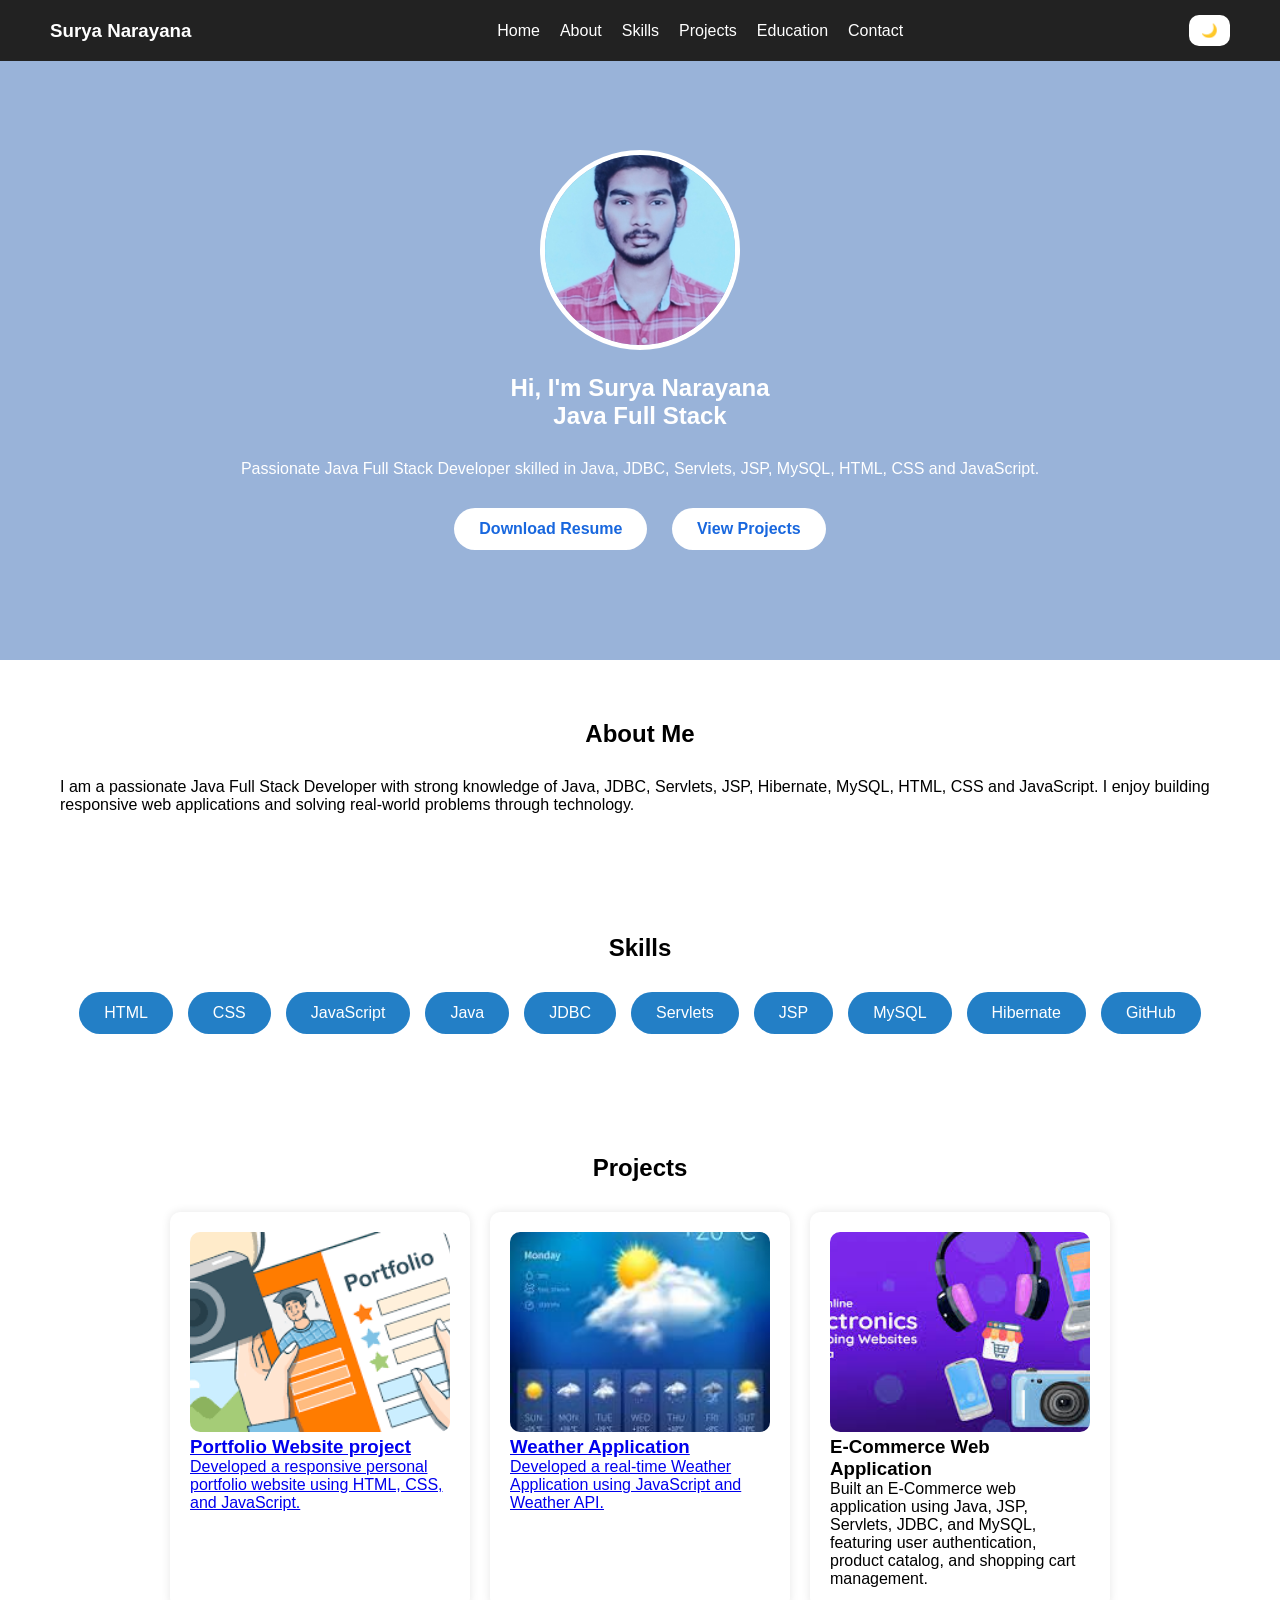
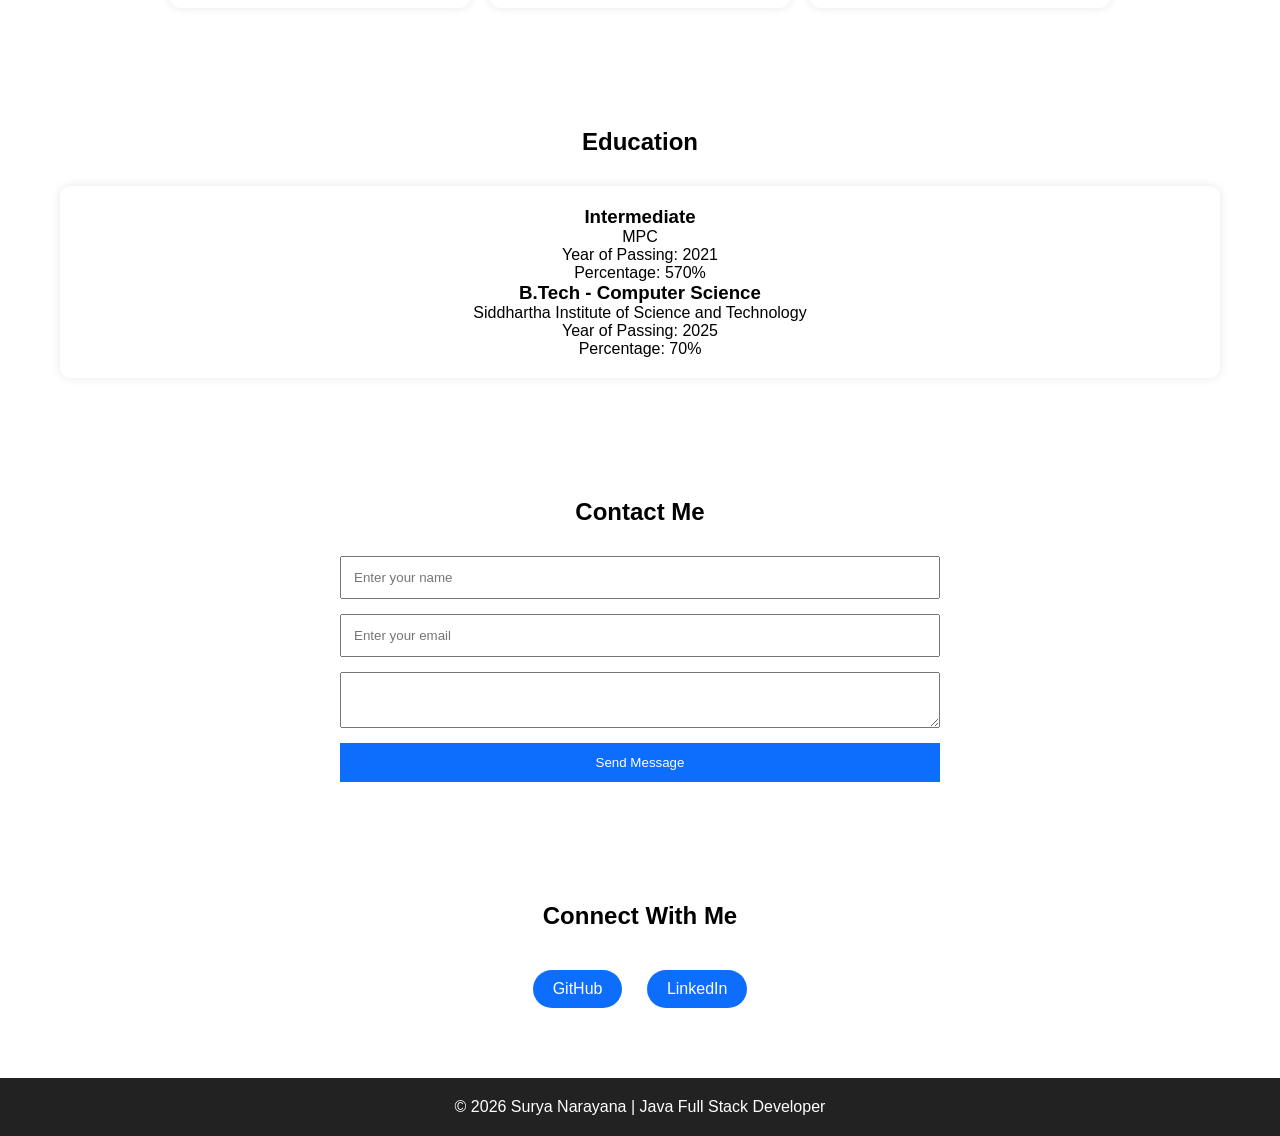
<file: index.html>
<!DOCTYPE html>
<html lang="en">
<head>
    <meta charset="UTF-8">
    <meta name="viewport" content="width=device-width, initial-scale=1.0">
    <title>Surya Narayana | Java Full Stack Developer</title>

    <link rel="stylesheet" href="style.css">
</head>
<body>

    <!-- Navigation -->

    <header>
        <nav>
            <h3 class="logo">Surya Narayana</h3>

            <ul>
                <li><a href="#home">Home</a></li>
                <li><a href="#about">About</a></li>
                <li><a href="#skills">Skills</a></li>
                <li><a href="#projects">Projects</a></li>
                <li><a href="#education">Education</a></li>
                <li><a href="#contact">Contact</a></li>
            </ul>

            <button id="themeBtn">🌙</button>
        </nav>
    </header>

    <!-- Hero Section -->

    <section id="home" class="hero">

        <img src="surya.jpg"
             alt="Profile Photo"
             class="profile-pic">

        <h1>Hi, I'm Surya Narayana</h1>

        <h2 id="typing"></h2>

        <p>
            Passionate Java Full Stack Developer skilled in Java,
            JDBC, Servlets, JSP, MySQL, HTML, CSS and JavaScript.
        </p>

        <div class="hero-buttons">

            <a href="surya.pdf"
               download
               class="btn">
               Download Resume
            </a>

            <a href="#projects"
               class="btn">
               View Projects
            </a>

        </div>

    </section>

    <!-- About -->

    <section id="about">

        <h2>About Me</h2>

        <p>
            I am a passionate Java Full Stack Developer with strong
            knowledge of Java, JDBC, Servlets, JSP, Hibernate,
            MySQL, HTML, CSS and JavaScript.

            I enjoy building responsive web applications and
            solving real-world problems through technology.
        </p>

    </section>

    <!-- Skills -->

    <section id="skills">

        <h2>Skills</h2>

        <div class="skills-container">

            <div class="skill">HTML</div>
            <div class="skill">CSS</div>
            <div class="skill">JavaScript</div> 
            <div class="skill">Java</div>
            <div class="skill">JDBC</div>
            <div class="skill">Servlets</div>
            <div class="skill">JSP</div>
            <div class="skill">MySQL</div>
            <div class="skill">Hibernate</div>
            <div class="skill">GitHub</div>

        </div>

    </section>

    <!-- Projects -->

    <section id="projects">

        <h2>Projects</h2>

        <div class="project-container">
            
            <div class="project-card">
                <a href ="https://suryanarayanat.github.io/Portfolio-/">
                <img src="portfolio.png" alt="Student Management">

                <h3>Portfolio Website project</h3>

                <p>
                  Developed a responsive personal portfolio website using HTML, CSS, and JavaScript.
                </p>
                </a>    
            </div>

            <div class="project-card">
                <a href ="https://suryanarayanat.github.io/Weatherapp/">
                <img src="weather.jpeg" alt="Weather App">

                <h3>Weather Application</h3>

                <p>
                    Developed a real-time Weather Application using JavaScript and Weather API.
                </p>
                </a>    
            </div>

            <div class="project-card">
                <img src="e-commerce.jpeg" alt="Earthquake Project">

                <h3>E-Commerce Web Application</h3>

                <p>
                   Built an E-Commerce web application using Java, JSP, Servlets, JDBC, and MySQL, 
                   featuring user authentication, product catalog, and shopping cart management.
                </p>
            </div>



        </div>

    </section>

    <!-- Education -->

    <section id="education">

        <h2>Education</h2>

        <div class="education-card">

            <h3>Intermediate</h3>

            <p>MPC</p>

            <p>Year of Passing: 2021</p>

            <p>Percentage: 570%</p>

            <h3>B.Tech - Computer Science</h3>

            <p>Siddhartha Institute of Science and Technology</p>

            <p>Year of Passing: 2025</p>

            <p>Percentage: 70%</p>

        </div>

        
        
    </section>

    <!-- Contact -->

    <section id="contact">

        <h2>Contact Me</h2>

        <form id="contactForm">

            <input type="text"
                   placeholder="Enter your name"
                   required>

            <input type="email"
                   placeholder="Enter your email"
                   required>

            <textarea
                placeholder="Enter your message"
                required>
            </textarea>

            <button type="submit">
                Send Message
            </button>

        </form>

        <p id="msg"></p>

    </section>

    <!-- Social -->

    <section class="socials">

        <h2>Connect With Me</h2>

        <a href="https://github.com/Suryanarayanat"
           target="_blank">
           GitHub
        </a>

        <a href="https://www.linkedin.com/in/surya-narayana-3a2757244"
           target="_blank">
           LinkedIn
        </a>

    </section>

    <!-- Footer -->

    <footer>

        <p>
            © 2026 Surya Narayana |
            Java Full Stack Developer
        </p>

    </footer>

    <script src="script.js"></script>

</body>
</html>
</file>
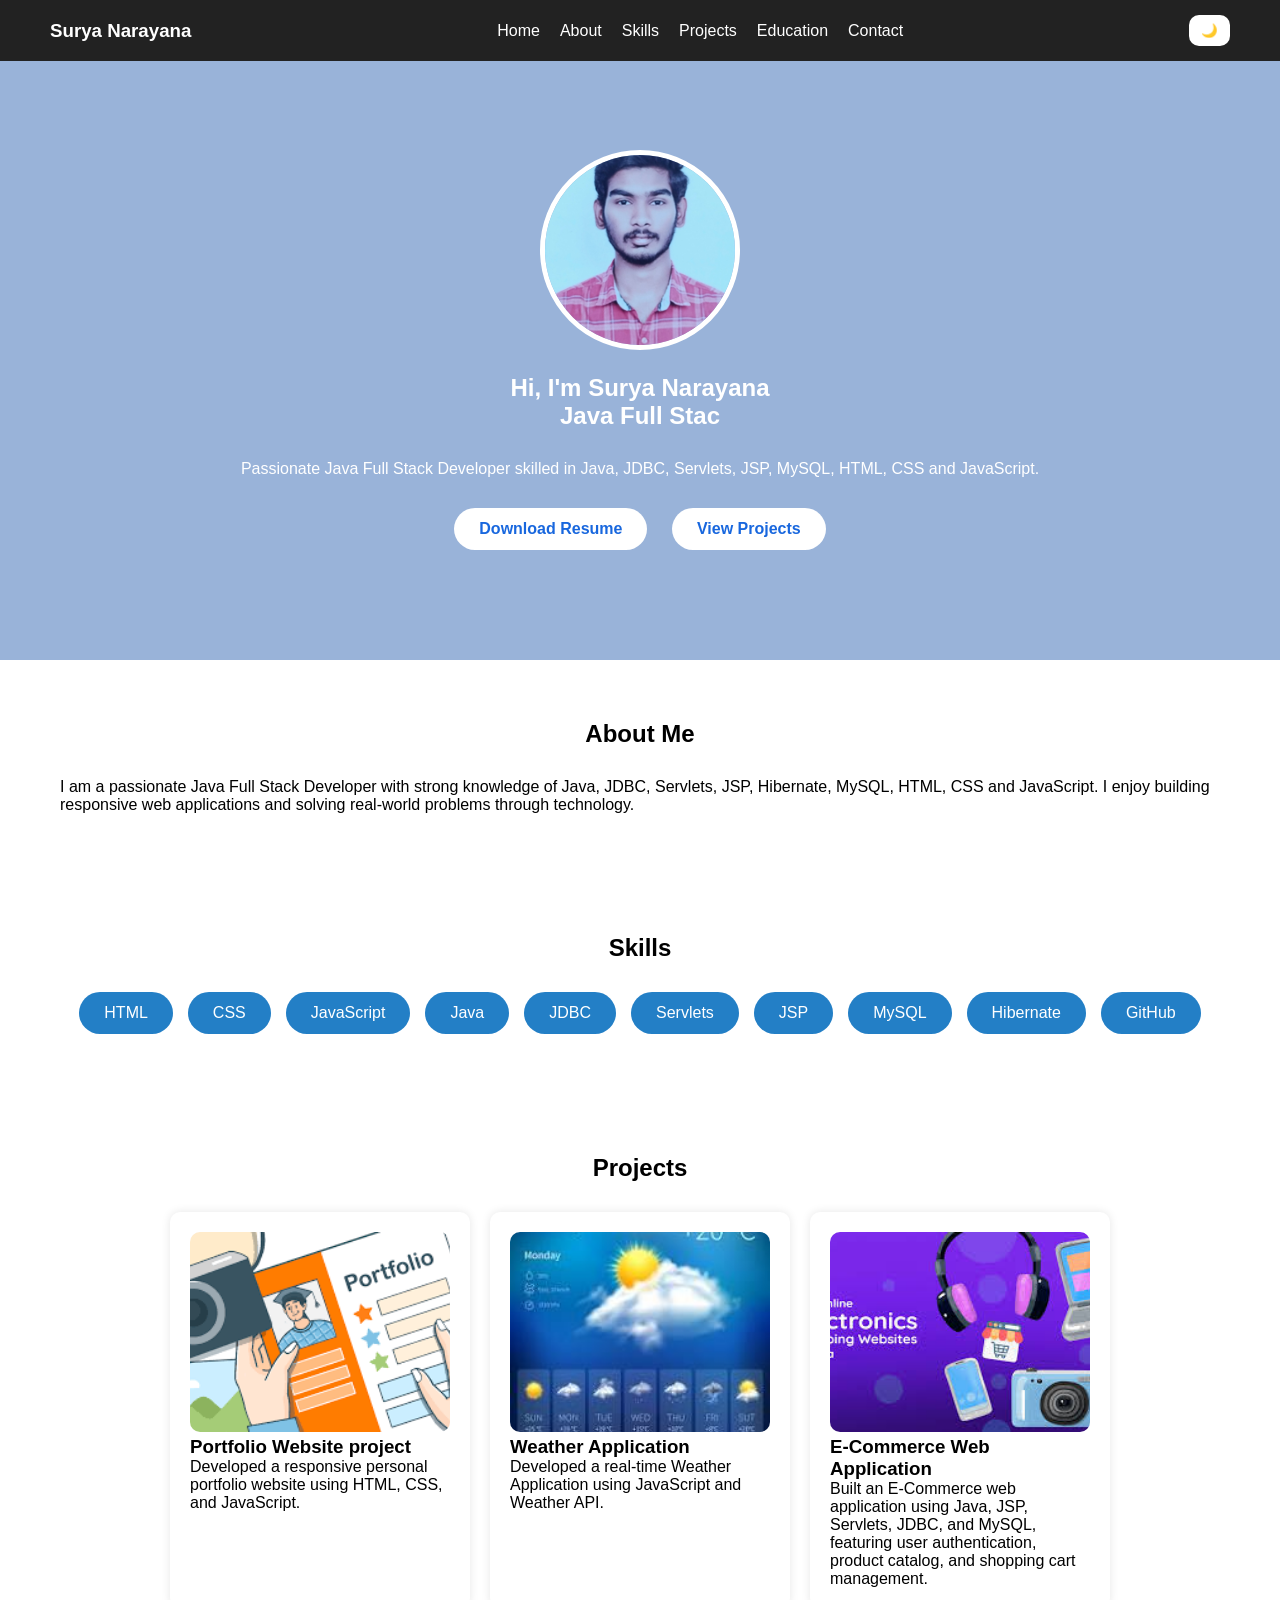
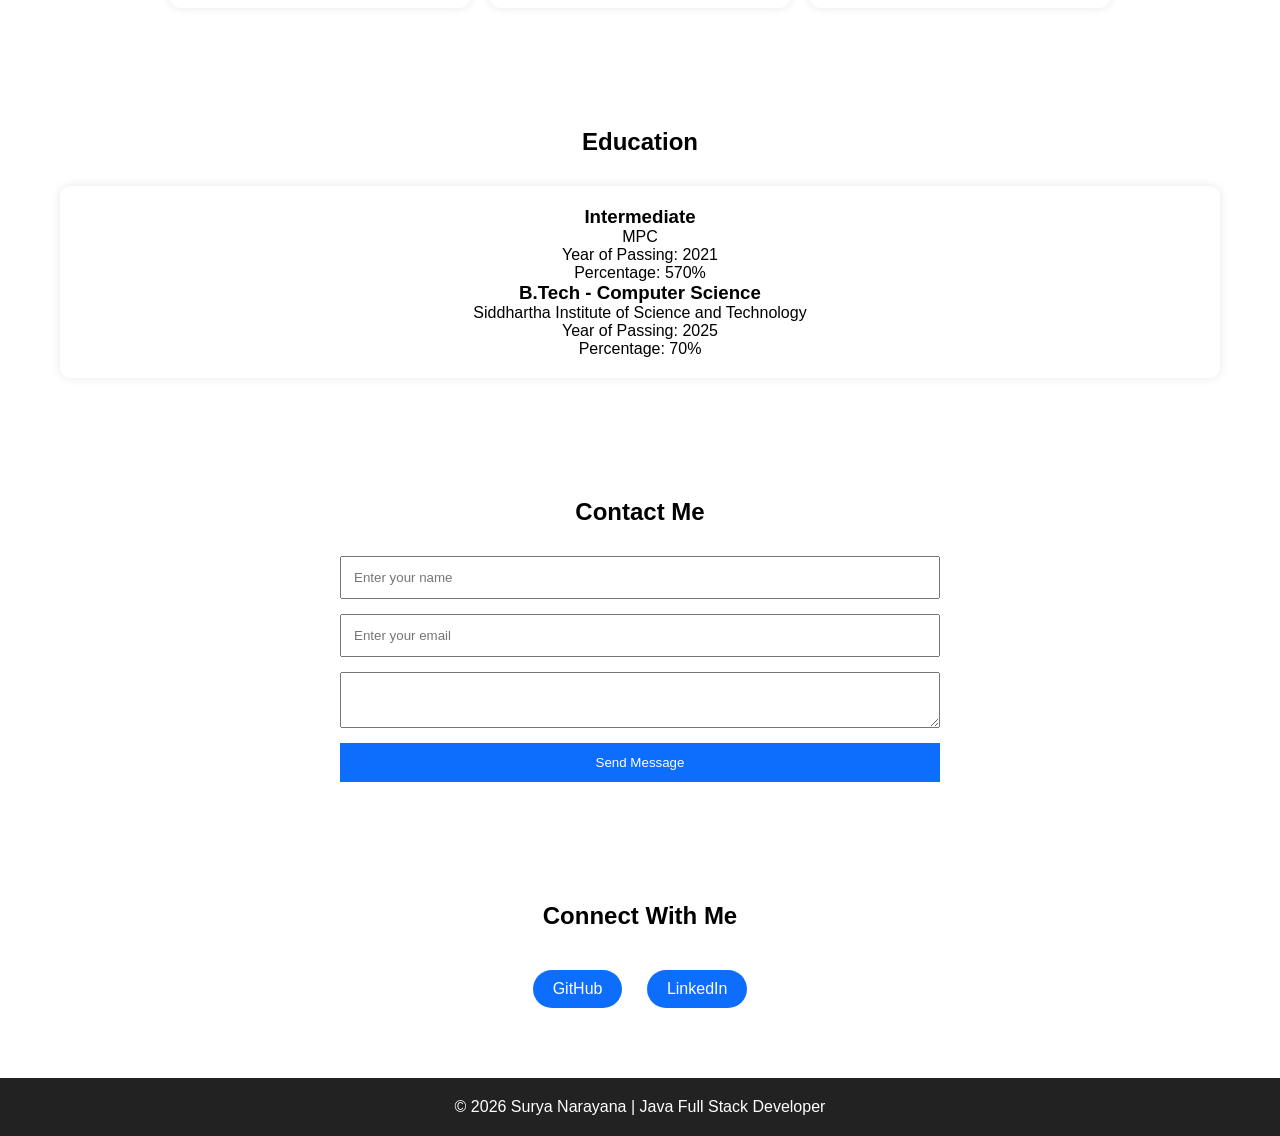
<file: portfolio.html>
<!DOCTYPE html>
<html lang="en">
<head>
    <meta charset="UTF-8">
    <meta name="viewport" content="width=device-width, initial-scale=1.0">
    <title>Surya Narayana | Java Full Stack Developer</title>

    <link rel="stylesheet" href="portfoilo.css">
</head>
<body>

    <!-- Navigation -->

    <header>
        <nav>
            <h3 class="logo">Surya Narayana</h3>

            <ul>
                <li><a href="#home">Home</a></li>
                <li><a href="#about">About</a></li>
                <li><a href="#skills">Skills</a></li>
                <li><a href="#projects">Projects</a></li>
                <li><a href="#education">Education</a></li>
                <li><a href="#contact">Contact</a></li>
            </ul>

            <button id="themeBtn">🌙</button>
        </nav>
    </header>

    <!-- Hero Section -->

    <section id="home" class="hero">

        <img src="THYAGADURGAM SURYANARAYANA.jpg"
             alt="Profile Photo"
             class="profile-pic">

        <h1>Hi, I'm Surya Narayana</h1>

        <h2 id="typing"></h2>

        <p>
            Passionate Java Full Stack Developer skilled in Java,
            JDBC, Servlets, JSP, MySQL, HTML, CSS and JavaScript.
        </p>

        <div class="hero-buttons">

            <a href="surya.pdf"
               download
               class="btn">
               Download Resume
            </a>

            <a href="#projects"
               class="btn">
               View Projects
            </a>

        </div>

    </section>

    <!-- About -->

    <section id="about">

        <h2>About Me</h2>

        <p>
            I am a passionate Java Full Stack Developer with strong
            knowledge of Java, JDBC, Servlets, JSP, Hibernate,
            MySQL, HTML, CSS and JavaScript.

            I enjoy building responsive web applications and
            solving real-world problems through technology.
        </p>

    </section>

    <!-- Skills -->

    <section id="skills">

        <h2>Skills</h2>

        <div class="skills-container">

            <div class="skill">HTML</div>
            <div class="skill">CSS</div>
            <div class="skill">JavaScript</div> 
            <div class="skill">Java</div>
            <div class="skill">JDBC</div>
            <div class="skill">Servlets</div>
            <div class="skill">JSP</div>
            <div class="skill">MySQL</div>
            <div class="skill">Hibernate</div>
            <div class="skill">GitHub</div>

        </div>

    </section>

    <!-- Projects -->

    <section id="projects">

        <h2>Projects</h2>

        <div class="project-container">
            
            <div class="project-card">
                <img src="portfolio.png" alt="Student Management">

                <h3>Portfolio Website project</h3>

                <p>
                  Developed a responsive personal portfolio website using HTML, CSS, and JavaScript.
                </p>
            </div>

            <div class="project-card">
                <img src="weather.jpeg" alt="Weather App">

                <h3>Weather Application</h3>

                <p>
                    Developed a real-time Weather Application using JavaScript and Weather API.
                </p>
            </div>

            <div class="project-card">
                <img src="e-commerce.jpeg" alt="Earthquake Project">

                <h3>E-Commerce Web Application</h3>

                <p>
                   Built an E-Commerce web application using Java, JSP, Servlets, JDBC, and MySQL, 
                   featuring user authentication, product catalog, and shopping cart management.
                </p>
            </div>



        </div>

    </section>

    <!-- Education -->

    <section id="education">

        <h2>Education</h2>

        <div class="education-card">

            <h3>Intermediate</h3>

            <p>MPC</p>

            <p>Year of Passing: 2021</p>

            <p>Percentage: 570%</p>

            <h3>B.Tech - Computer Science</h3>

            <p>Siddhartha Institute of Science and Technology</p>

            <p>Year of Passing: 2025</p>

            <p>Percentage: 70%</p>

        </div>

        
        
    </section>

    <!-- Contact -->

    <section id="contact">

        <h2>Contact Me</h2>

        <form id="contactForm">

            <input type="text"
                   placeholder="Enter your name"
                   required>

            <input type="email"
                   placeholder="Enter your email"
                   required>

            <textarea
                placeholder="Enter your message"
                required>
            </textarea>

            <button type="submit">
                Send Message
            </button>

        </form>

        <p id="msg"></p>

    </section>

    <!-- Social -->

    <section class="socials">

        <h2>Connect With Me</h2>

        <a href="https://github.com/Suryanarayanat"
           target="_blank">
           GitHub
        </a>

        <a href="https://www.linkedin.com/in/surya-narayana-3a2757244"
           target="_blank">
           LinkedIn
        </a>

    </section>

    <!-- Footer -->

    <footer>

        <p>
            © 2026 Surya Narayana |
            Java Full Stack Developer
        </p>

    </footer>

    <script src="portfolio.js"></script>

</body>
</html>
</file>
<file: style.css>
*{
    margin:0;
    padding:0;
    box-sizing:border-box;
    font-family:Arial, sans-serif;
}

body{
    background:#ffffff;
}

/* Navbar */

header{
    position:fixed;
    top:0;
    width:100%;
    background:#222;
    color:white;
    z-index:1000;
}

nav{
    display:flex;
    justify-content:space-between;
    align-items:center;
    padding:15px 50px;
}

nav ul{
    display:flex;
    list-style:none;
}

nav ul li{
    margin-left:20px;
}

nav ul li a{
    color:white;
    text-decoration:none;
}

#themeBtn{
    color: whitesmoke;
    border-radius: 10px;
    background-color: white;
    cursor:pointer;
    padding:8px 12px;
}

#themeBtn:hover
{
    background-color: rgb(130, 118, 118);
}

/* Hero */

.hero{
    text-align:center;
    padding:150px 20px 100px;
    background:#99b3d9;
    color:rgb(255, 255, 255);
}

.profile-pic{
    width:200px;
    height:200px;
    border-radius:50%;
    object-fit:cover;
    border:5px solid white;
    margin-bottom:20px;
}

.hero-buttons{
    margin-top:20px;
}

.btn{
    display:inline-block;
    background:white;
    color:#1867de;
    padding:12px 25px;
    border-radius:30px;
    text-decoration:none;
    margin:10px;
    font-weight:bold;
}

.btn:hover{
    background:#222;
    color:white;
}

/* Sections */

section{
    padding:60px;
}

h2{
    text-align:center;
    margin-bottom:30px;
}

/* Skills */

.skills-container{
    display:flex;
    justify-content:center;
    flex-wrap:wrap;
    gap:15px;
}

.skill{
    background:#237fc6;
    color:white;
    padding:12px 25px;
    border-radius:30px;
    transition:.3s;
}

.skill:hover{
    transform:scale(1.1);
}

/* Projects */

.project-container{
    display:flex;
    flex-wrap:wrap;
    justify-content:center;
    gap:20px;
}

.project-card{
    width:300px;
    background:white;
    padding:20px;
    border-radius:10px;
    box-shadow:0 0 10px rgba(0,0,0,.1);
    transition:.3s;
}

.project-card:hover{
    transform:translateY(-10px);
}

.project-card img{
    width:100%;
    height:200px;
    object-fit:cover;
    border-radius:10px;
}

/* Education */

.education-card{
    text-align:center;
    background:white;
    padding:20px;
    border-radius:10px;
    box-shadow:0 0 10px rgba(0,0,0,.1);
}

/* Contact */

#contact{
    text-align:center;
}

form{
    max-width:600px;
    margin:auto;
    display:flex;
    flex-direction:column;
    gap:15px;
}

input,
textarea{
    padding:12px;
}

button{
    background:#0d6efd;
    color:white;
    border:none;
    padding:12px;
    cursor:pointer;
}

/* Social */

.socials{
    text-align:center;
}

.socials a{
    display:inline-block;
    margin:10px;
    padding:10px 20px;
    background:#0d6efd;
    color:white;
    text-decoration:none;
    border-radius:25px;
}

/* Footer */

footer{
    background:#222;
    color:white;
    text-align:center;
    padding:20px;
}

/* Dark Mode */

.dark{
    background:#121212;
    color:white;
}

.dark .project-card,
.dark .education-card{
    background:#1e1e1e;
    color:white;
}

.dark header{
    background:black;
}

/* Responsive */

@media(max-width:768px){

    nav{
        flex-direction:column;
    }

    nav ul{
        flex-direction:column;
        margin-top:10px;
    }

    nav ul li{
        margin:10px 0;
    }

    .project-container{
        flex-direction:column;
        align-items:center;
    }

    .profile-pic{
        width:150px;
        height:150px;
    }
}
</file>
<file: portfoilo.css>
*{
    margin:0;
    padding:0;
    box-sizing:border-box;
    font-family:Arial, sans-serif;
}

body{
    background:#ffffff;
}

/* Navbar */

header{
    position:fixed;
    top:0;
    width:100%;
    background:#222;
    color:white;
    z-index:1000;
}

nav{
    display:flex;
    justify-content:space-between;
    align-items:center;
    padding:15px 50px;
}

nav ul{
    display:flex;
    list-style:none;
}

nav ul li{
    margin-left:20px;
}

nav ul li a{
    color:white;
    text-decoration:none;
}

#themeBtn{
    color: whitesmoke;
    border-radius: 10px;
    background-color: white;
    cursor:pointer;
    padding:8px 12px;
}

#themeBtn:hover
{
    background-color: rgb(130, 118, 118);
}

/* Hero */

.hero{
    text-align:center;
    padding:150px 20px 100px;
    background:#99b3d9;
    color:rgb(255, 255, 255);
}

.profile-pic{
    width:200px;
    height:200px;
    border-radius:50%;
    object-fit:cover;
    border:5px solid white;
    margin-bottom:20px;
}

.hero-buttons{
    margin-top:20px;
}

.btn{
    display:inline-block;
    background:white;
    color:#1867de;
    padding:12px 25px;
    border-radius:30px;
    text-decoration:none;
    margin:10px;
    font-weight:bold;
}

.btn:hover{
    background:#222;
    color:white;
}

/* Sections */

section{
    padding:60px;
}

h2{
    text-align:center;
    margin-bottom:30px;
}

/* Skills */

.skills-container{
    display:flex;
    justify-content:center;
    flex-wrap:wrap;
    gap:15px;
}

.skill{
    background:#237fc6;
    color:white;
    padding:12px 25px;
    border-radius:30px;
    transition:.3s;
}

.skill:hover{
    transform:scale(1.1);
}

/* Projects */

.project-container{
    display:flex;
    flex-wrap:wrap;
    justify-content:center;
    gap:20px;
}

.project-card{
    width:300px;
    background:white;
    padding:20px;
    border-radius:10px;
    box-shadow:0 0 10px rgba(0,0,0,.1);
    transition:.3s;
}

.project-card:hover{
    transform:translateY(-10px);
}

.project-card img{
    width:100%;
    height:200px;
    object-fit:cover;
    border-radius:10px;
}

/* Education */

.education-card{
    text-align:center;
    background:white;
    padding:20px;
    border-radius:10px;
    box-shadow:0 0 10px rgba(0,0,0,.1);
}

/* Contact */

#contact{
    text-align:center;
}

form{
    max-width:600px;
    margin:auto;
    display:flex;
    flex-direction:column;
    gap:15px;
}

input,
textarea{
    padding:12px;
}

button{
    background:#0d6efd;
    color:white;
    border:none;
    padding:12px;
    cursor:pointer;
}

/* Social */

.socials{
    text-align:center;
}

.socials a{
    display:inline-block;
    margin:10px;
    padding:10px 20px;
    background:#0d6efd;
    color:white;
    text-decoration:none;
    border-radius:25px;
}

/* Footer */

footer{
    background:#222;
    color:white;
    text-align:center;
    padding:20px;
}

/* Dark Mode */

.dark{
    background:#121212;
    color:white;
}

.dark .project-card,
.dark .education-card{
    background:#1e1e1e;
    color:white;
}

.dark header{
    background:black;
}

/* Responsive */

@media(max-width:768px){

    nav{
        flex-direction:column;
    }

    nav ul{
        flex-direction:column;
        margin-top:10px;
    }

    nav ul li{
        margin:10px 0;
    }

    .project-container{
        flex-direction:column;
        align-items:center;
    }

    .profile-pic{
        width:150px;
        height:150px;
    }
}
</file>
